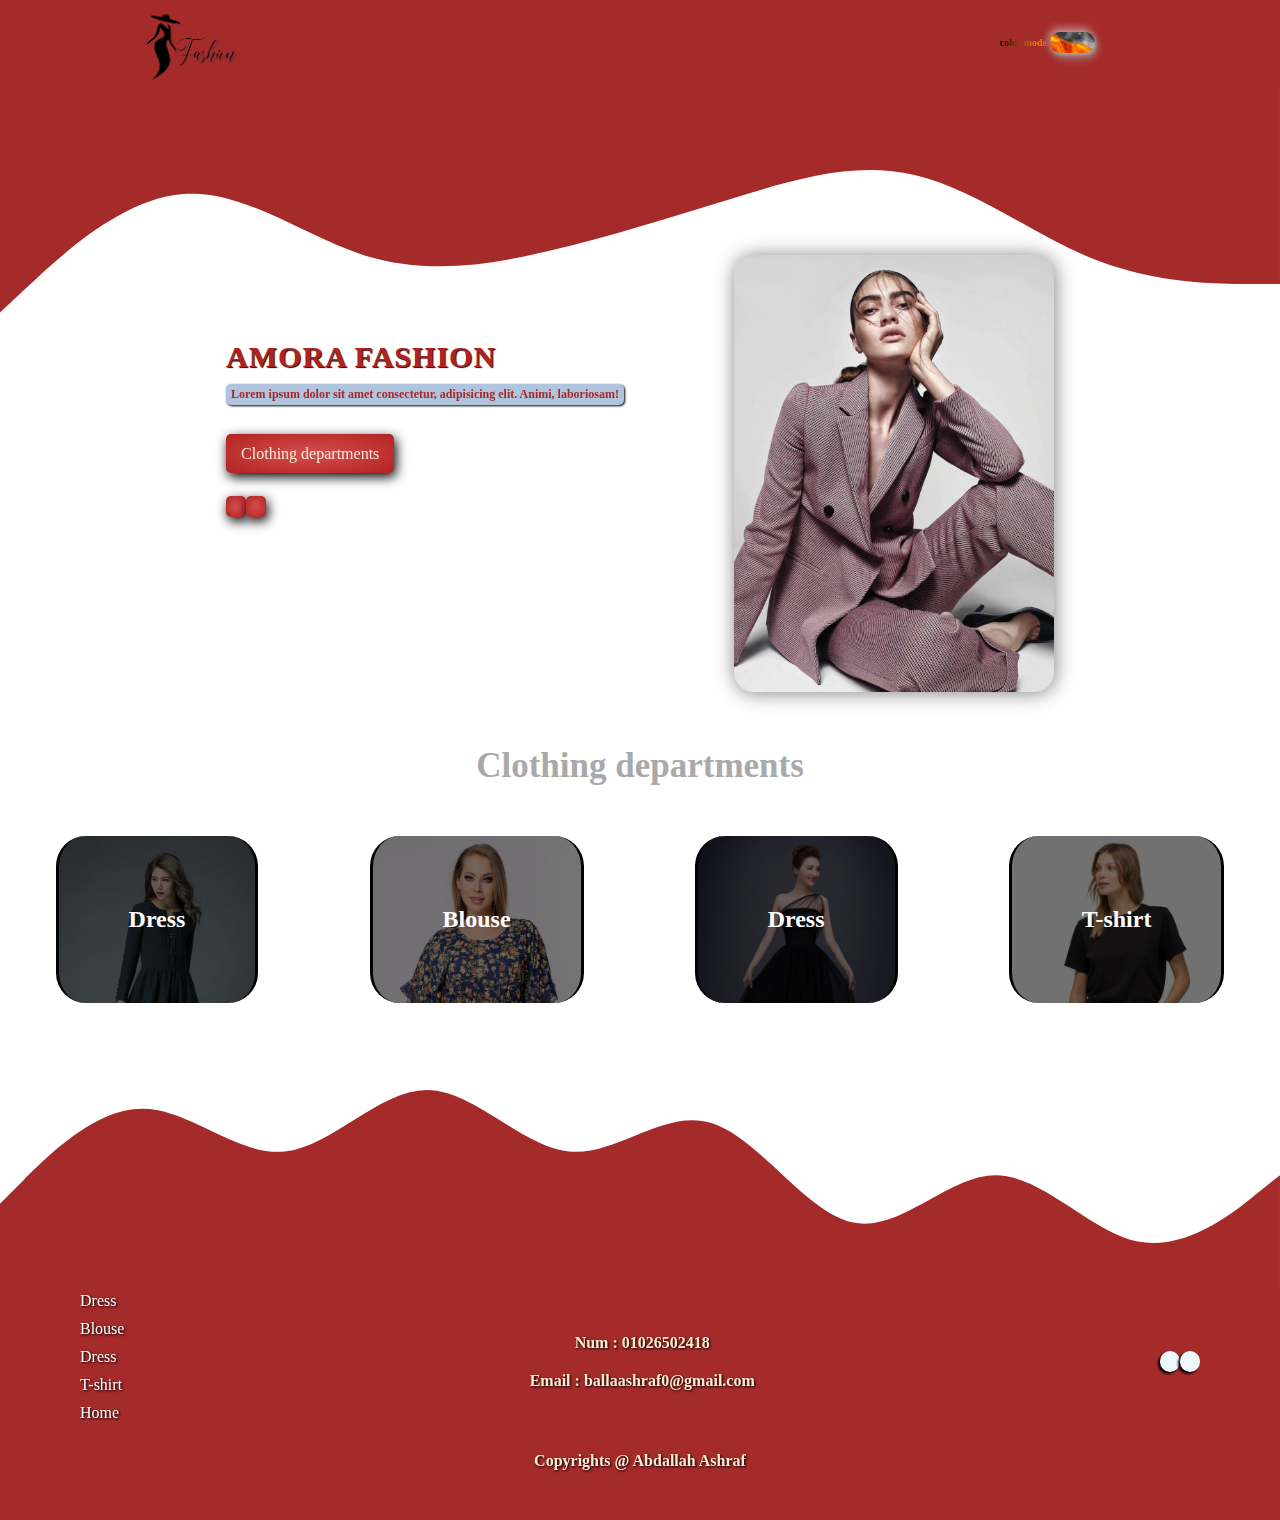
<file: index.html>
<!DOCTYPE html>
<html lang="en">
<head>
    <meta charset="UTF-8">
    <meta name="viewport" content="width=device-width, initial-scale=1.0">
    <meta name="keywords" content="fashion , fashion women , clothes , store fashion , fashion store">
    <meta name="description" content="The latest international trends in women's clothing are, here">
    <title>FaStore</title>

    <!-- link css -->
     <link rel="stylesheet" href="style.css">
    
     <!-- link css mode -->
      <link rel="stylesheet" href="mode.css">

    <!-- link fontawesome -->
     <link rel="stylesheet" href="https://cdnjs.cloudflare.com/ajax/libs/font-awesome/6.5.2/css/all.min.css"
     integrity="sha512-SnH5WK+bZxgPHs44uWIX+LLJAJ9/2PkPKZ5QiAj6Ta86w+fsb2TkcmfRyVX3pBnMFcV7oQPJkl9QevSCWr3W6A=="
     crossorigin="anonymous" referrerpolicy="no-referrer" />
</head>
<body>
    <div class="parent">
        <div class="navbar">
            <a href="#"><img class="logo" src="images/logo.png" alt=""></a>
            <nav>
                <ul>
                    <h3 class="m-color">color mode</h3>
                    <div class="mode" id="btnMode">
                        <div class="sunmoon">
                        <div class="circle">
                            <div class="moonCircle"></div>
                            <div class="moonCircle"></div>
                            <div class="moonCircle"></div>
                        </div>
                    </div>
                    <img class="sun-mode" src="images/sun moon.jpg" alt="">
                    </div>
                    <!-- <li><a href=""><img class="not2" src="images/IMG_9513.JPG" alt="picture"></a></li> -->
                    <li><a href=""><i id="icon" class="fa-solid fa-briefcase"></i></a></li>
                    <li><a href=""><i id="heart" class="fa-solid fa-heart"></i></a></li>
                </ul>
            </nav>
        </div>
        <svg class="svg" xmlns="http://www.w3.org/2000/svg" viewBox="0 0 1440 320"><path fill="#a52a2a" fill-opacity="1" d="M0,256L34.3,224C68.6,192,137,128,206,122.7C274.3,117,343,171,411,192C480,213,549,203,617,186.7C685.7,171,754,149,823,128C891.4,107,960,85,1029,101.3C1097.1,117,1166,171,1234,197.3C1302.9,224,1371,224,1406,224L1440,224L1440,0L1405.7,0C1371.4,0,1303,0,1234,0C1165.7,0,1097,0,1029,0C960,0,891,0,823,0C754.3,0,686,0,617,0C548.6,0,480,0,411,0C342.9,0,274,0,206,0C137.1,0,69,0,34,0L0,0Z"></path></svg>
    </div>

    <section id="home" class="sec-2">
        <div class="container">
            <div class="content">
                    <div class="text-home">
                        <h1>AMORA FASHION</h1>
                        <p id="text" class="text">Lorem ipsum dolor sit amet consectetur, adipisicing elit. Animi, laboriosam!</p>
                        <a class="z" href="#cards">Clothing departments</a>
                        <div class="social-icons-1">
                            <a class="fec" href="https://www.facebook.com/profile.php?id=100030027457771&mibextid=nwBsNb"><i class="fa-brands fa-facebook"></i></a>
                            <a class="insta" target="_blank" href="https://www.instagram.com/b_o_d_a_ashraf1?igsh=amc2Y2VoY2N1Mnlw&utm_source=qr"><i class="fa-brands fa-instagram"></i></a>
                        </div>
                    </div>
                    
                    <div class="image-home">
                        <a href="images/picture fashion.jpg" target="_blank"><img src="images/picture fashion.jpg" alt=""></a>
                    </div>
                </div>
            </div>
    </section>

    <section id="cards" class="sec-1 show-animate">
        <div class="container">
            <h3 class="title">Clothing departments</h3>
            <div class="content">
                <a target="_blank" href="Dress.html"><div class="card-1">
                    <div class="card-text">
                        <h2>Dress</h3>
                    </div>
                </div></a>

                <a target="_blank" href="Blouse.html"><div class="card-2">
                    <div class="card-text">
                        <h2>Blouse</h3>
                    </div>
                </div></a>

                <a target="_blank" href="Dress.html"><div class="card-3">
                    <div class="card-text">
                        <h2>Dress</h3>
                    </div>
                </div></a>

                <a target="_blank" href="T-shirt.html"><div class="card-4">
                    <div class="card-text">
                        <h2>T-shirt</h3>
                    </div>
                </div></a>
            </div>
        </div>
    </section>
    <svg xmlns="http://www.w3.org/2000/svg" viewBox="0 0 1440 320"><path fill="#a52a2a" fill-opacity="1" d="M0,192L26.7,165.3C53.3,139,107,85,160,85.3C213.3,85,267,139,320,133.3C373.3,128,427,64,480,64C533.3,64,587,128,640,133.3C693.3,139,747,85,800,101.3C853.3,117,907,203,960,213.3C1013.3,224,1067,160,1120,160C1173.3,160,1227,224,1280,234.7C1333.3,245,1387,203,1413,181.3L1440,160L1440,320L1413.3,320C1386.7,320,1333,320,1280,320C1226.7,320,1173,320,1120,320C1066.7,320,1013,320,960,320C906.7,320,853,320,800,320C746.7,320,693,320,640,320C586.7,320,533,320,480,320C426.7,320,373,320,320,320C266.7,320,213,320,160,320C106.7,320,53,320,27,320L0,320Z"></path></svg>
    
    <footer>
        <div class="container">
            <div class="con">
                <ul class="ul">
                    <li><a target="_blank" href="Dress.html">Dress</a></li>
                    <li><a target="_blank" href="Blouse.html">Blouse</a></li>
                    <li><a target="_blank" href="Dress.html">Dress</a></li>
                    <li><a target="_blank" href="T-shirt.html">T-shirt</a></li>
                    <li><a target="_blank" href="#home">Home</a></li>

                </ul>
                <div>
                    <p class="copy">Num : <span>01026502418</span></p>
                    <p class="copy">Email : ballaashraf0@gmail.com</p>
                </div>
                <div class="social-icons">
                    <a class="fec" href="https://www.facebook.com/profile.php?id=100030027457771&mibextid=nwBsNb"><i class="fa-brands fa-facebook"></i></a>
                    <a class="insta" target="_blank" href="https://www.instagram.com/b_o_d_a_ashraf1?igsh=amc2Y2VoY2N1Mnlw&utm_source=qr"><i class="fa-brands fa-instagram"></i></a>
                </div>
            </div>
        </div>
        
        <p class="copy">Copyrights @ <span>Abdallah Ashraf</span></p>

    </footer>
    




    <script src="main.js"></script>

</body>
</html>
</file>
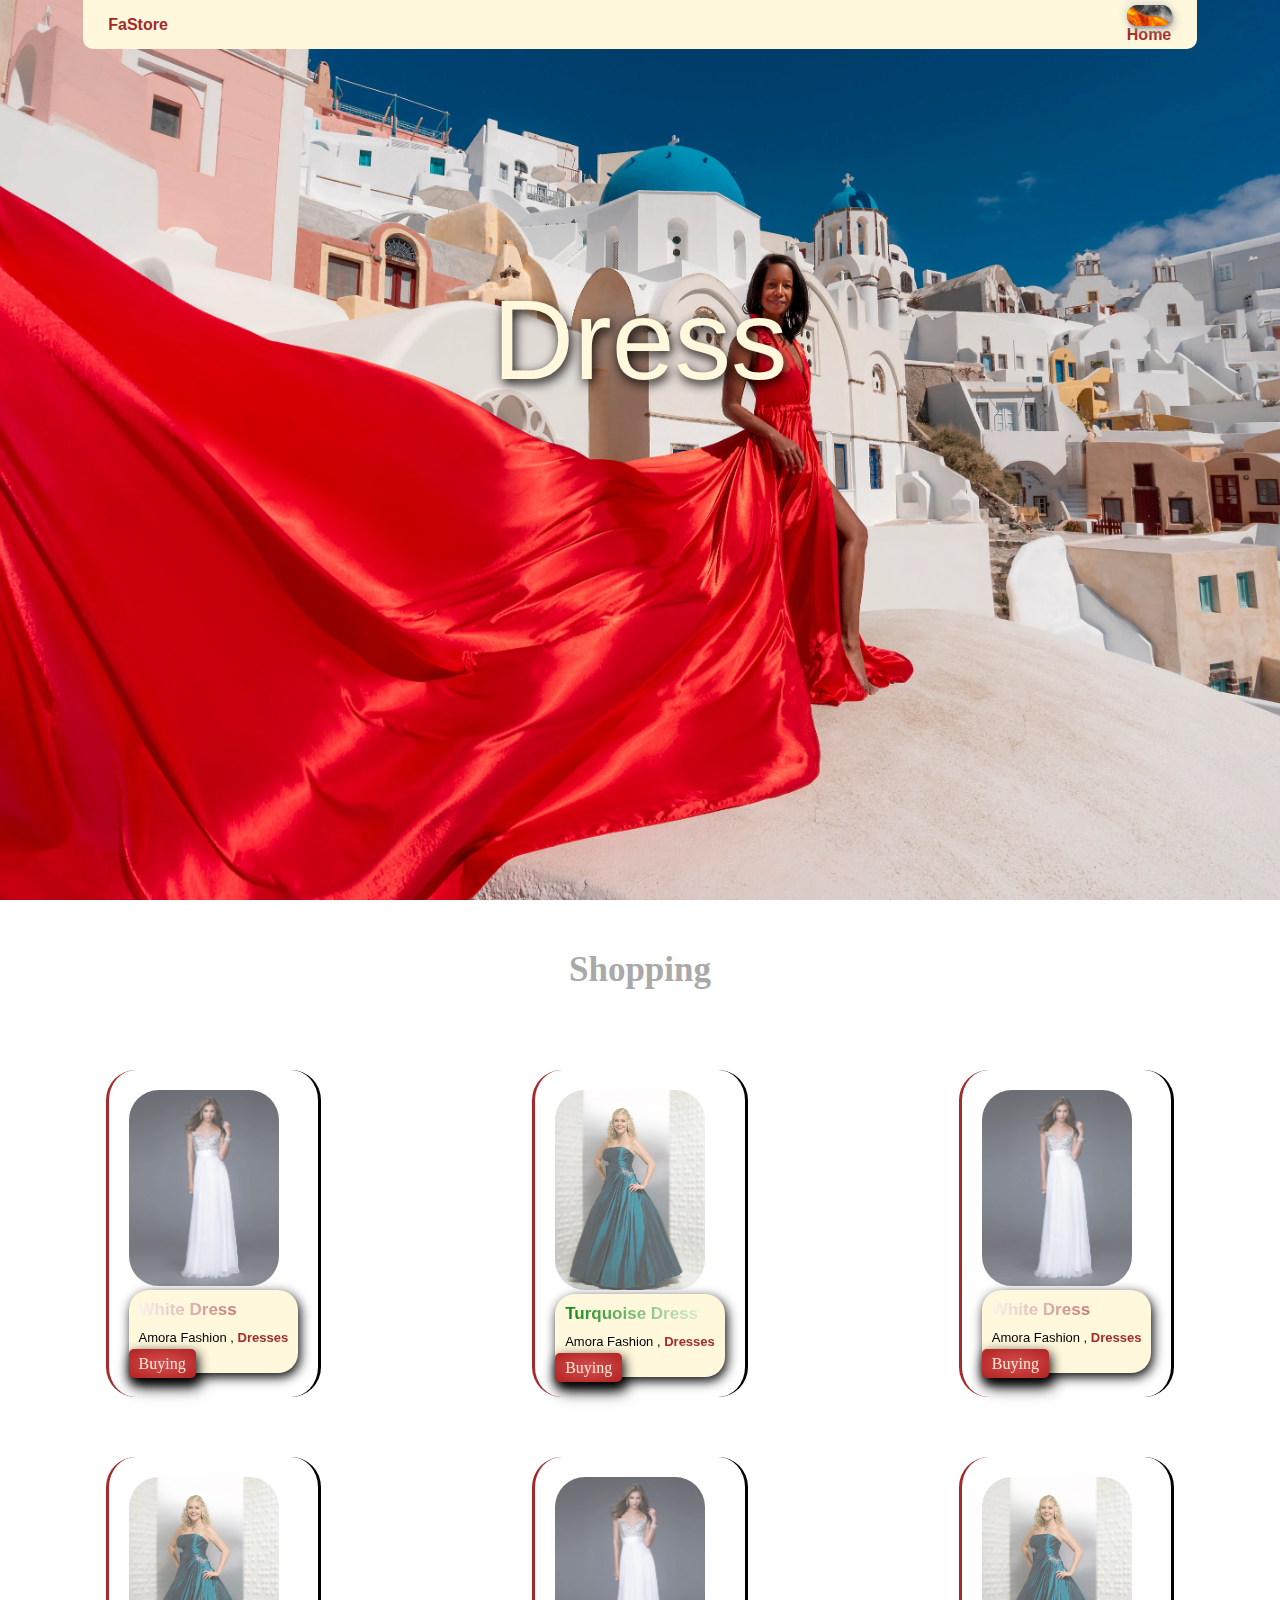
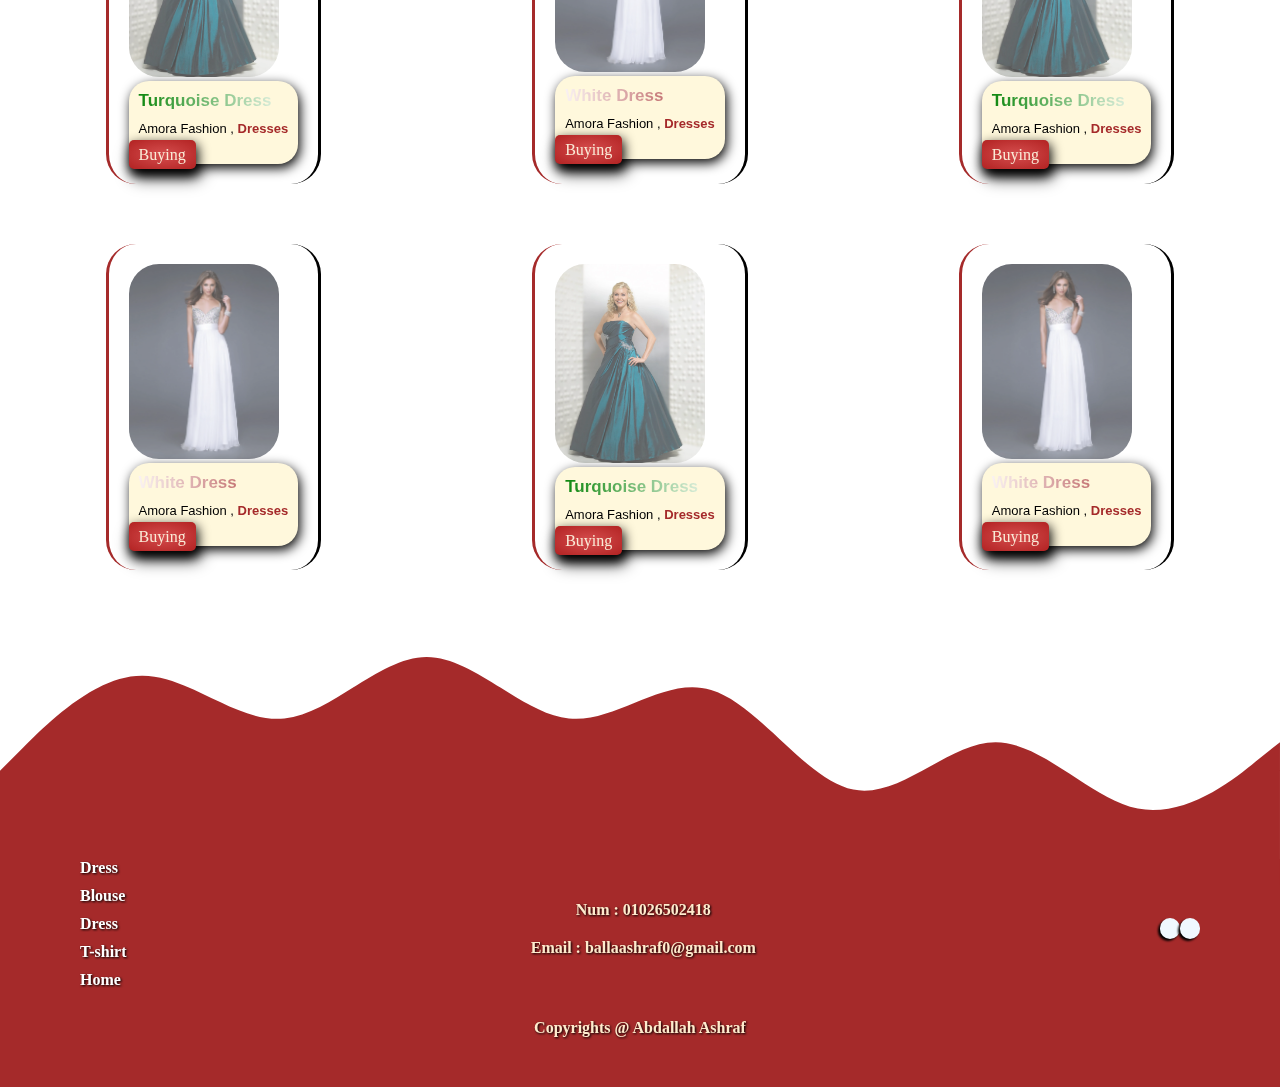
<file: Dress.html>
<!DOCTYPE html>
<html lang="en">
<head>
    <meta charset="UTF-8">
    <meta name="viewport" content="width=device-width, initial-scale=1.0">
    <title>Dress-FaStore</title>

    <!-- link css -->
    <link rel="stylesheet" href="D,B,T.css">

    <!-- link css mode -->
    <link rel="stylesheet" href="mode.css">

    <!-- link fontawesome -->
    <link rel="stylesheet" href="https://cdnjs.cloudflare.com/ajax/libs/font-awesome/6.5.2/css/all.min.css"
    integrity="sha512-SnH5WK+bZxgPHs44uWIX+LLJAJ9/2PkPKZ5QiAj6Ta86w+fsb2TkcmfRyVX3pBnMFcV7oQPJkl9QevSCWr3W6A=="
    crossorigin="anonymous" referrerpolicy="no-referrer" />
</head>
<body>
    <header>
        <div class="container-1">
            <div class="navbar">
                <p>FaStore</p>
                <ul>
                    <div class="mode" id="btnMode">
                        <div class="sunmoon">
                        <div class="circle">
                            <div class="moonCircle"></div>
                            <div class="moonCircle"></div>
                            <div class="moonCircle"></div>
                        </div>
                    </div>
                    <img class="sun-mode" src="images/sun moon.jpg" alt="">
                    </div>

                    <li><a href="index.html">Home</a></li>
                </ul>
            </div>
            <p class="title">Dress</p>
        </div>
    </header>

    <section id="cards">
        <div class="container">
            <h3 class="address">Shopping</h3>
            <p></p>
            <div class="content-2">
                <div class="card">
                    <div class="picture-card">
                        <a target="_blank" href="images/dress3.webp"><img src="images/dress3.webp" alt=""></a>
                    </div>
                    <div class="text-card">
                        <h3 class="wh">White Dress</h3>
                        <p>Amora Fashion , <span>Dresses</span></p>
                        <a href="#">Buying</a>
                    </div>
                </div>
                <div class="card">
                    <div class="picture-card">
                        <a target="_blank" href="images/dress-2.webp"><img src="images/dress-2.webp" alt=""></a>
                    </div>
                    <div class="text-card">
                        <h3 class="tur">Turquoise Dress</h3>
                        <p>Amora Fashion , <span>Dresses</span></p>
                        <a href="#">Buying</a>
                    </div>
                </div>
                <div class="card">
                    <div class="picture-card">
                        <a target="_blank" href="images/dress3.webp"><img src="images/dress3.webp" alt=""></a>
                    </div>
                    <div class="text-card">
                        <h3 class="wh">White Dress</h3>
                        <p>Amora Fashion , <span>Dresses</span></p>
                        <a href="#">Buying</a>
                    </div>
                </div>
                <div class="card">
                    <div class="picture-card">
                        <a target="_blank" href="images/dress-2.webp"><img src="images/dress-2.webp" alt=""></a>
                    </div>
                    <div class="text-card">
                        <h3 class="tur">Turquoise Dress</h3>
                        <p>Amora Fashion , <span>Dresses</span></p>
                        <a href="#">Buying</a>
                    </div>
                </div>






                <div class="card">
                    <div class="picture-card">
                        <a target="_blank" href="images/dress3.webp"><img src="images/dress3.webp" alt=""></a>
                    </div>
                    <div class="text-card">
                        <h3 class="wh">White Dress</h3>
                        <p>Amora Fashion , <span>Dresses</span></p>
                        <a href="#">Buying</a>
                    </div>
                </div>
                <div class="card">
                    <div class="picture-card">
                        <a target="_blank" href="images/dress-2.webp"><img src="images/dress-2.webp" alt=""></a>
                    </div>
                    <div class="text-card">
                        <h3 class="tur">Turquoise Dress</h3>
                        <p>Amora Fashion , <span>Dresses</span></p>
                        <a href="#">Buying</a>
                    </div>
                </div>
                <div class="card">
                    <div class="picture-card">
                        <a target="_blank" href="images/dress3.webp"><img src="images/dress3.webp" alt=""></a>
                    </div>
                    <div class="text-card">
                        <h3 class="wh">White Dress</h3>
                        <p>Amora Fashion , <span>Dresses</span></p>
                        <a href="#">Buying</a>
                    </div>
                </div>
                <div class="card">
                    <div class="picture-card">
                        <a target="_blank" href="images/dress-2.webp"><img src="images/dress-2.webp" alt=""></a>
                    </div>
                    <div class="text-card">
                        <h3 class="tur">Turquoise Dress</h3>
                        <p>Amora Fashion , <span>Dresses</span></p>
                        <a href="#">Buying</a>
                    </div>
                </div>
                <div class="card">
                    <div class="picture-card">
                        <a target="_blank" href="images/dress3.webp"><img src="images/dress3.webp" alt=""></a>
                    </div>
                    <div class="text-card">
                        <h3 class="wh">White Dress</h3>
                        <p>Amora Fashion , <span>Dresses</span></p>
                        <a href="#">Buying</a>
                    </div>
                </div>
            </div>
        </div>
    </section>

    <svg xmlns="http://www.w3.org/2000/svg" viewBox="0 0 1440 320"><path fill="#a52a2a" fill-opacity="1" d="M0,192L26.7,165.3C53.3,139,107,85,160,85.3C213.3,85,267,139,320,133.3C373.3,128,427,64,480,64C533.3,64,587,128,640,133.3C693.3,139,747,85,800,101.3C853.3,117,907,203,960,213.3C1013.3,224,1067,160,1120,160C1173.3,160,1227,224,1280,234.7C1333.3,245,1387,203,1413,181.3L1440,160L1440,320L1413.3,320C1386.7,320,1333,320,1280,320C1226.7,320,1173,320,1120,320C1066.7,320,1013,320,960,320C906.7,320,853,320,800,320C746.7,320,693,320,640,320C586.7,320,533,320,480,320C426.7,320,373,320,320,320C266.7,320,213,320,160,320C106.7,320,53,320,27,320L0,320Z"></path></svg>
    
    <footer>
        <div class="container">
            <div class="con">
                <ul class="ul">
                    <li><a target="_blank" href="Dress.html">Dress</a></li>
                    <li><a target="_blank" href="Blouse.html">Blouse</a></li>
                    <li><a target="_blank" href="Dress.html">Dress</a></li>
                    <li><a target="_blank" href="T-shirt.html">T-shirt</a></li>
                    <li><a target="_blank" href="index.html">Home</a></li>

                </ul>
                <div>
                    <p class="copy">Num : <span>01026502418</span></p>
                    <p class="copy">Email : ballaashraf0@gmail.com</p>
                </div>
                <div class="social-icons">
                    <a class="fec" href="https://www.facebook.com/profile.php?id=100030027457771&mibextid=nwBsNb"><i class="fa-brands fa-facebook"></i></a>
                    <a class="insta" target="_blank" href="https://www.instagram.com/b_o_d_a_ashraf1?igsh=amc2Y2VoY2N1Mnlw&utm_source=qr"><i class="fa-brands fa-instagram"></i></a>
                </div>
            </div>
        </div>
        
        <p class="copy">Copyrights @ <span>Abdallah Ashraf</span></p>

    </footer>
    




    <script src="main.js"></script>
</body>
</html>
</file>
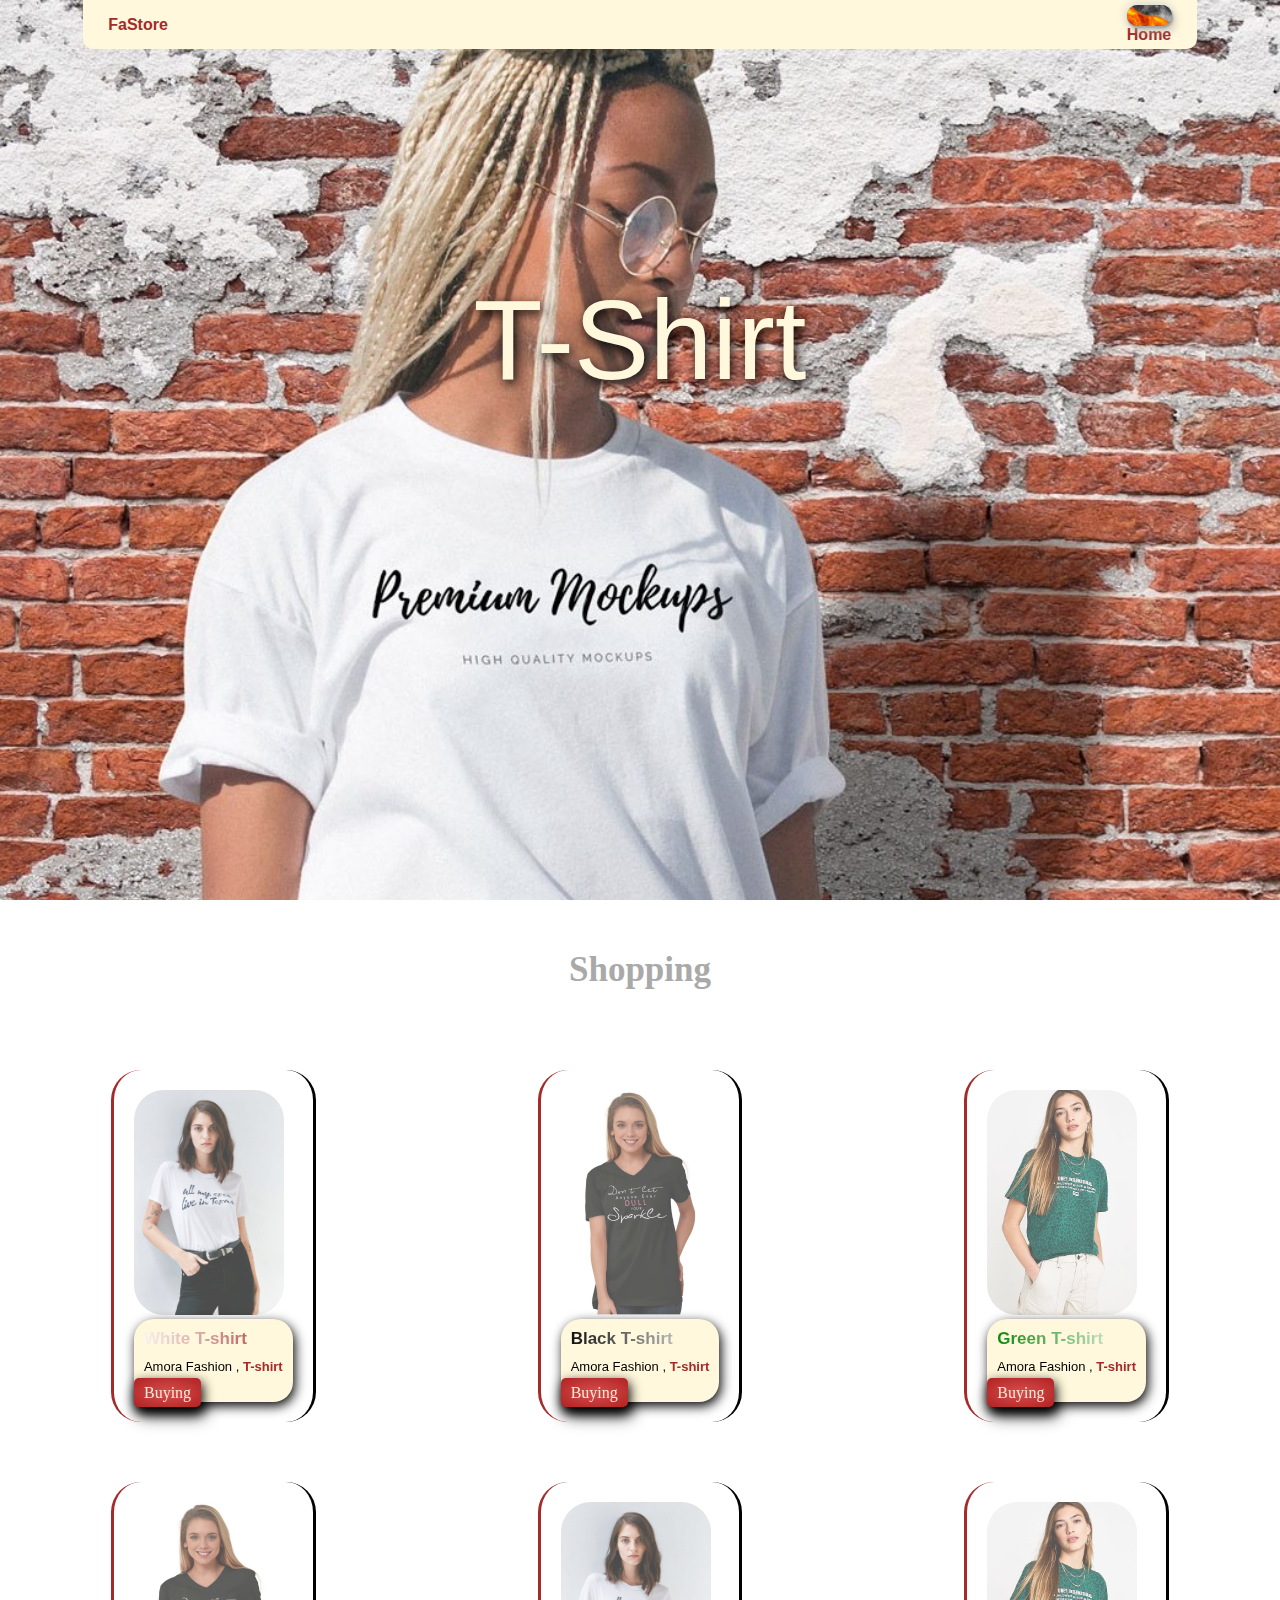
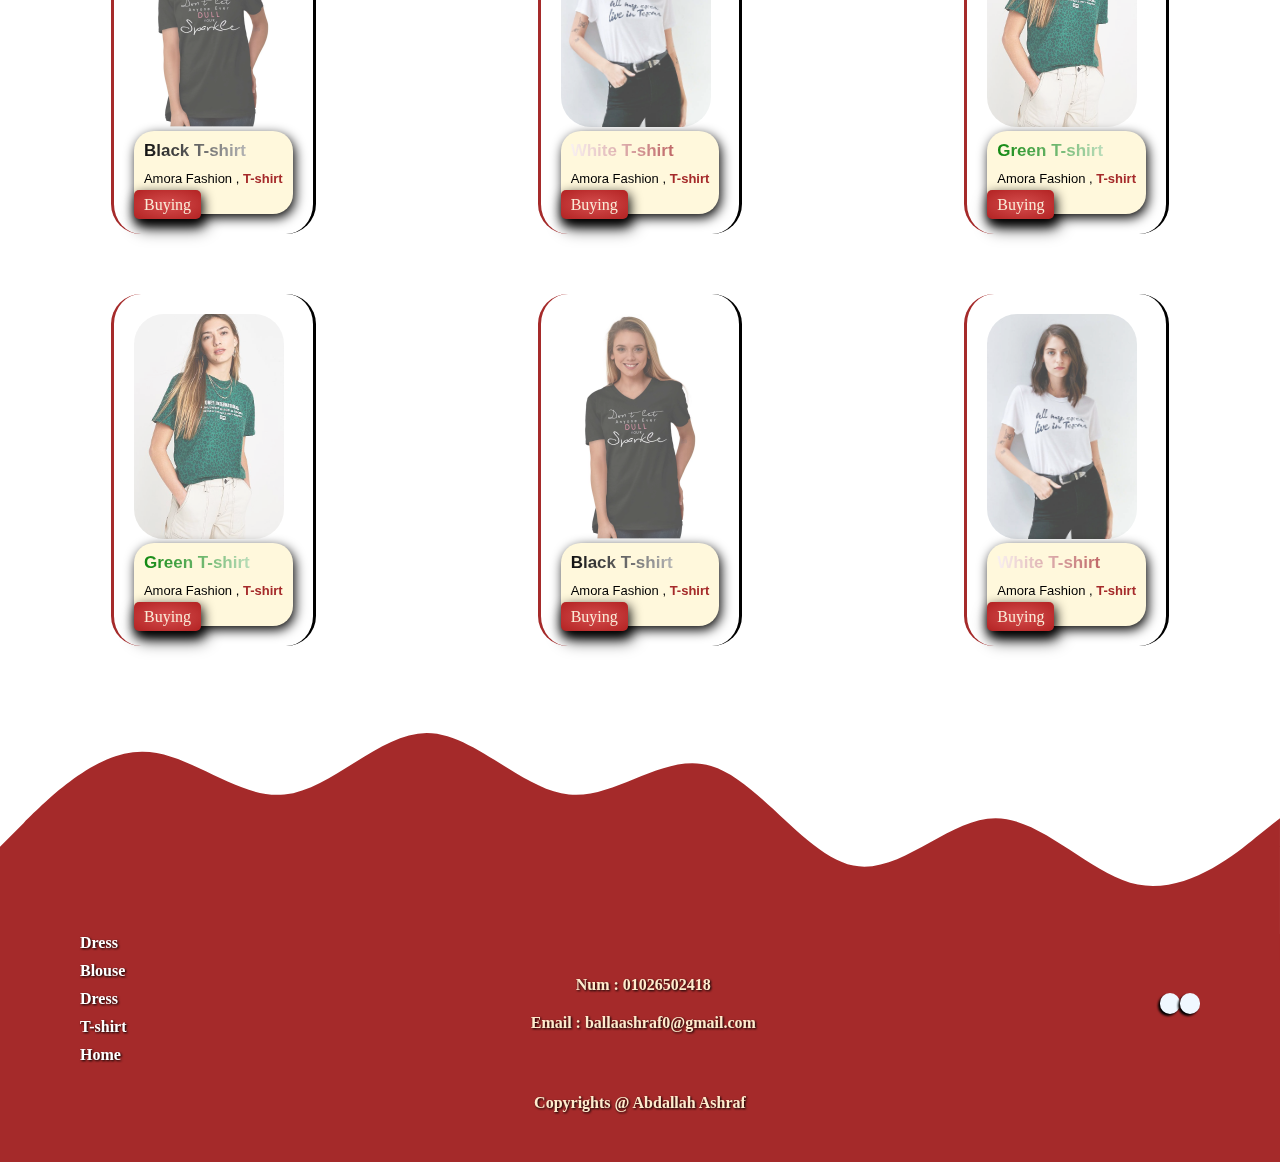
<file: T-shirt.html>
<!DOCTYPE html>
<html lang="en">
<head>
    <meta charset="UTF-8">
    <meta name="viewport" content="width=device-width, initial-scale=1.0">
    <meta name="keywords" content="fashion , t-shirt , Blouse , Dress , fashion women , clothes , store fashion , fashion store">
    <meta name="description" content="The latest international trends in women's clothing are, here">
    <title>Blouse-FaStore</title>
    
    <!-- link css -->
    <link rel="stylesheet" href="D,B,T.css">

    <!-- link css mode -->
    <link rel="stylesheet" href="mode.css">

    <!-- link fontawesome -->
    <link rel="stylesheet" href="https://cdnjs.cloudflare.com/ajax/libs/font-awesome/6.5.2/css/all.min.css"
    integrity="sha512-SnH5WK+bZxgPHs44uWIX+LLJAJ9/2PkPKZ5QiAj6Ta86w+fsb2TkcmfRyVX3pBnMFcV7oQPJkl9QevSCWr3W6A=="
    crossorigin="anonymous" referrerpolicy="no-referrer" />
</head>
<body>
    <header>
        <div class="container-3">
            <div class="navbar">
                <p>FaStore</p>
                <ul>
                    <div class="mode" id="btnMode">
                        <div class="sunmoon">
                        <div class="circle">
                            <div class="moonCircle"></div>
                            <div class="moonCircle"></div>
                            <div class="moonCircle"></div>
                        </div>
                    </div>
                    <img class="sun-mode" src="images/sun moon.jpg" alt="">
                    </div>

                    <li><a href="index.html">Home</a></li>
                </ul>
            </div>
            <p class="title">T-Shirt</p>
        </div>
    </header>

    <section id="cards">
        <div class="container">
            <h3 class="address">Shopping</h3>
            <p></p>
            <div class="content-2">
                <div class="card">
                    <div class="picture-card">
                        <a target="_blank" href="T-shirt-images/t-shirt1.jpg"><img src="T-shirt-images/t-shirt1.jpg" alt=""></a>
                    </div>
                    <div class="text-card">
                        <h3 class="wh">White T-shirt</h3>
                        <p>Amora Fashion , <span>T-shirt</span></p>
                        <a href="#">Buying</a>
                    </div>
                </div>
                <div class="card">
                    <div class="picture-card">
                        <a target="_blank" href="T-shirt-images/t-shirt2.webp"><img src="T-shirt-images/t-shirt2.webp" alt=""></a>
                    </div>
                    <div class="text-card">
                        <h3 class="ph">Black T-shirt</h3>
                        <p>Amora Fashion , <span>T-shirt</span></p>
                        <a href="#">Buying</a>
                    </div>
                </div>
                <div class="card">
                    <div class="picture-card">
                        <a target="_blank" href="T-shirt-images/t-shirt3.jpg"><img src="T-shirt-images/t-shirt3.jpg" alt=""></a>
                    </div>
                    <div class="text-card">
                        <h3 class="tur">Green T-shirt</h3>
                        <p>Amora Fashion , <span>T-shirt</span></p>
                        <a href="#">Buying</a>
                    </div>
                </div>
                <div class="card">
                    <div class="picture-card">
                        <a target="_blank" href="T-shirt-images/t-shirt2.webp"><img src="T-shirt-images/t-shirt2.webp" alt=""></a>
                    </div>
                    <div class="text-card">
                        <h3 class="ph">Black T-shirt</h3>
                        <p>Amora Fashion , <span>T-shirt</span></p>
                        <a href="#">Buying</a>
                    </div>
                </div>






                <div class="card">
                    <div class="picture-card">
                        <a target="_blank" href="T-shirt-images/t-shirt1.jpg"><img src="T-shirt-images/t-shirt1.jpg" alt=""></a>
                    </div>
                    <div class="text-card">
                        <h3 class="wh">White T-shirt</h3>
                        <p>Amora Fashion , <span>T-shirt</span></p>
                        <a href="#">Buying</a>
                    </div>
                </div>
                <div class="card">
                    <div class="picture-card">
                        <a target="_blank" href="T-shirt-images/t-shirt3.jpg"><img src="T-shirt-images/t-shirt3.jpg" alt=""></a>
                    </div>
                    <div class="text-card">
                        <h3 class="tur">Green T-shirt</h3>
                        <p>Amora Fashion , <span>T-shirt</span></p>
                        <a href="#">Buying</a>
                    </div>
                </div>
                <div class="card">
                    <div class="picture-card">
                        <a target="_blank" href="T-shirt-images/t-shirt3.jpg"><img src="T-shirt-images/t-shirt3.jpg" alt=""></a>
                    </div>
                    <div class="text-card">
                        <h3 class="tur">Green T-shirt</h3>
                        <p>Amora Fashion , <span>T-shirt</span></p>
                        <a href="#">Buying</a>
                    </div>
                </div>
                <div class="card">
                    <div class="picture-card">
                        <a target="_blank" href="T-shirt-images/t-shirt2.webp"><img src="T-shirt-images/t-shirt2.webp" alt=""></a>
                    </div>
                    <div class="text-card">
                        <h3 class="ph">Black T-shirt</h3>
                        <p>Amora Fashion , <span>T-shirt</span></p>
                        <a href="#">Buying</a>
                    </div>
                </div>
                <div class="card">
                    <div class="picture-card">
                        <a target="_blank" href="T-shirt-images/t-shirt1.jpg"><img src="T-shirt-images/t-shirt1.jpg" alt=""></a>
                    </div>
                    <div class="text-card">
                        <h3 class="wh">White T-shirt</h3>
                        <p>Amora Fashion , <span>T-shirt</span></p>
                        <a href="#">Buying</a>
                    </div>
                </div>
            </div>
        </div>
    </section>

    <svg xmlns="http://www.w3.org/2000/svg" viewBox="0 0 1440 320"><path fill="#a52a2a" fill-opacity="1" d="M0,192L26.7,165.3C53.3,139,107,85,160,85.3C213.3,85,267,139,320,133.3C373.3,128,427,64,480,64C533.3,64,587,128,640,133.3C693.3,139,747,85,800,101.3C853.3,117,907,203,960,213.3C1013.3,224,1067,160,1120,160C1173.3,160,1227,224,1280,234.7C1333.3,245,1387,203,1413,181.3L1440,160L1440,320L1413.3,320C1386.7,320,1333,320,1280,320C1226.7,320,1173,320,1120,320C1066.7,320,1013,320,960,320C906.7,320,853,320,800,320C746.7,320,693,320,640,320C586.7,320,533,320,480,320C426.7,320,373,320,320,320C266.7,320,213,320,160,320C106.7,320,53,320,27,320L0,320Z"></path></svg>
    
    <footer>
        <div class="container">
            <div class="con">
                <ul class="ul">
                    <li><a target="_blank" href="Dress.html">Dress</a></li>
                    <li><a target="_blank" href="Blouse.html">Blouse</a></li>
                    <li><a target="_blank" href="Dress.html">Dress</a></li>
                    <li><a target="_blank" href="T-shirt.html">T-shirt</a></li>
                    <li><a target="_blank" href="index.html">Home</a></li>

                </ul>
                <div>
                    <p class="copy">Num : <span>01026502418</span></p>
                    <p class="copy">Email : ballaashraf0@gmail.com</p>
                </div>
                <div class="social-icons">
                    <a class="fec" href="https://www.facebook.com/profile.php?id=100030027457771&mibextid=nwBsNb"><i class="fa-brands fa-facebook"></i></a>
                    <a class="insta" target="_blank" href="https://www.instagram.com/b_o_d_a_ashraf1?igsh=amc2Y2VoY2N1Mnlw&utm_source=qr"><i class="fa-brands fa-instagram"></i></a>
                </div>
            </div>
        </div>
        
        <p class="copy">Copyrights @ <span>Abdallah Ashraf</span></p>

    </footer>
    




    <script src="main.js"></script>
</body>
</html>
</file>
<file: style.css>
* {
    margin: 0;
    padding: 0;
    scroll-behavior: smooth;
    box-sizing: border-box;
}

.parent {
    width: 100%;
}

.navbar {
    max-width: 100%;
    background-color: brown;
    margin-right: auto;
    margin-left: auto;
    padding: 0 145px;
    display: flex;
    justify-content: space-between;
    align-items: center;
}

.logo {
    width: 93px;
    color: #FF0037;
}

.navbar a {
    text-decoration: none;
}

.navbar ul {
    align-items: center;
    justify-content: space-between;
    display: flex;
}

.navbar ul li {
    list-style: none;
    text-decoration: none;
    margin-left: 20px;
}

.navbar ul li i {
    color: cornsilk;
}

.text {
    color: brown;
    font-size: 12px;
    background-color: lightsteelblue;
    border-radius: 5px;
    padding: 3px 5px;
    font-family: cursive;
    font-weight: 600;
    filter: drop-shadow(1px 1px 1px black);
    margin-bottom: 40px;
}

.z{
    text-decoration: none;
    color: antiquewhite;
    border-radius: 5px;
    padding: 11px 15px;
    background: radial-gradient(ellipse at 50% 50%, rgba(213, 78, 78, 1), rgba(178, 34, 34, 1));
    filter: drop-shadow(2px 4px 6px black);
}

#heart {
    color: red;
}



#icon {
    color: blue;
}

.content {
    display: flex;
    justify-content: center;
    flex-direction: row;
    flex-wrap: wrap;
    align-items: center;
}

a .not2 {
    max-width: 2%;
    position: absolute;
    border-radius: 100%;
}

h1 {
    font-family: fantasy;
    font-size: 30px;
    color: firebrick;
    letter-spacing: 1px;
    text-shadow: 1px 1px 1px black;
    margin-bottom: 10px;
}

.text-home {
    margin-right: 110px;
}

.link {
    background: radial-gradient(circle at 50% 50%,#FF0037, rgba(255,144,168,1));
    padding: 10px 20px;
}

.image-home img {
    max-width: 20em;
    margin-top: 30%;
    border-radius: 20px;
    filter: drop-shadow(1px 1px 10px gray);
}

.title {
    text-align: center;
    margin: 50px 0;
    font-size: 35px;
    font-family: math;
    color: darkgray;
}

.card-1 , .card-2 , .card-3 , .card-4 {
    border-radius: 30px;
    border-right: 3px solid black;
    border-left: 3px solid black;
    padding: 70px 70px;
    margin-bottom: 30px;
    transition: .6s;
}

.content a {
    margin: 0 auto;
    text-decoration: none;
}

.card-1 {
    background-image: url(images/picture1.jpg);
    background-size: cover;
    background-repeat: no-repeat;
}

.card-2 {
    background-image: url(images/picture2.jpg);
    background-size: cover;
    background-repeat: no-repeat;
}

.card-3 {
    background-image: url(images/picture3.jpg);
    background-size: cover;
    background-repeat: no-repeat;
}

.card-4 {
    background-image: url(images/picture4.jpg);
    background-size: cover;
    background-repeat: no-repeat;
}

.card-1:hover {
    transform: scale(1.1);
    transition: .6s;
    background-image: url(images/picture1-1.jpg);
}

.card-2:hover {
    transform: scale(1.1);
    transition: .6s;
    background-image: url(images/picture2-2.jpg);
}

.card-3:hover {
    transform: scale(1.1);
    transition: .6s;
    background-image: url(images/picture3-3.jpg);
}

.card-4:hover {
    transform: scale(1.1);
    transition: .6s;
    background-image: url(images/picture4-4.jpg);
}

h2 {
    color: #fff;
    font-family: math;
}

footer {
    background-color: brown;
    padding: 0 0 30px 0;
}

.ul {
    list-style: none;
}

.ul li {
    margin-bottom: 10px;
}

.ul li a {
    color: #FFf;
    font-family: fantasy;
    filter: drop-shadow(1px 1px 1px black);
    text-decoration: none;
}

.copy {
    text-align: center;
    margin-top: 20px;
    color: blanchedalmond;
    font-weight: 600;
    filter: drop-shadow(1px 1px 1px black);
    margin-bottom: 20px;
}

.social-icons a {
    border-radius: 50px;
    padding: 2px 10px;
    background-color: aliceblue;
    filter: drop-shadow(-2px 2px 1px black);
}

.social-icons-1 a{
    padding: 2px 10px;
    border-radius: 5px;
    background: radial-gradient(ellipse at 50% 50%, rgba(213, 78, 78, 1), rgba(178, 34, 34, 1));
    filter: drop-shadow(2px 4px 6px black);
}

.social-icons-1 {
    margin-top: 35px;
}

.social-icons .insta i {
    color: orangered;
}

.social-icons-1 .insta i {
    color: #FFf;
}

svg {
    margin-bottom: -30px;
}

.svg {
    margin-bottom: -215px;
}

.con {
    display: flex;
    justify-content: space-between;
    align-items: center;
    padding: 0 5em;
}






@media (max-width:1023px) {
    header{
        padding: 12px 20px;
    }

    .navigation a {
        padding-left: 10px;
    }

    .title {
        font-size: 1.8em;
    }

    section {
        padding: 80px 20px;
    }

    .content {
        flex-direction: column;
        align-items: center;
    }
    .svg {
        margin-bottom: 0px;
    }
}


@media (max-width:641px) {

    .navbar{
        max-width: 100%;
        padding: 0 15px;
    }
    body {
        font-size: 13px;
    }

    .logo {
        font-size: 13px;
    }

    .con {
        display: flex;
        justify-content: space-between;
        align-items: center;
        flex-direction: column;
        flex-wrap: wrap;
        padding: 0 5em;
    }
    .svg {
        margin-bottom: 0px;
    }
    svg {
        margin-bottom: -5px;
    }
}

@media (max-width:300px) {
    body {
        font-size: 10px;
    }
}
</file>
<file: mode.css>
body.dark {
    background-color: #11111c;
}

body {
    background-color: #fff;
    transition: .3s ease-in-out;
}

.mode {
    width: 45px;
    height: 21px;
    background-color: #2986dc;
    border-radius: 200px;
    box-shadow: 0px 7px 9px 0px rgba(0, 0, 0, 0.1) inset, 
    0px 1px 13px 0px rgba(0, 0, 0, 0.15) inset,
    -2px -4px 8px rgba(255, 255, 255, 0.4) ,
    2px 4px 8px rgba(219, 219, 219, 0.4) ;
    position: relative;
    display: flex;
    align-items: center;
    /* padding: 0 10px; */
    overflow: hidden;
    transition: .3s ease-in-out;
    cursor: pointer;
    /* margin-right: 50px; */
    filter: drop-shadow(1px 2px 1px gray);
}

.m-color {
    background: linear-gradient(90deg, black, darkorange, black, darkorange, darkorange, black);
    background-size: 400%;
    animation: rgbb 10s infinite linear;
    -webkit-text-fill-color: transparent;
    -webkit-background-clip: text;
    margin-right: 3px;
    margin-left: 10px;
    font-size: 10px;
}

@keyframes rgbb {
    0%{
        background-position: 0 ;
    }
    100%{
        background-position: 400%;
    }
  }

.mode.dark {
    background-color: #11111c;
    /* box-shadow: 100px 100px 200px 0px black inset, 
    100px 100px 200px 0px black inset,
    102px -4px 200px black ,
    200px 100px 200px black ; */
}

.mode .sunmoon {
    position: relative;
    transition: .3s ease-in-out;
    z-index: 99;
}

.mode.dark .sunmoon {
    transform: translateX(215px);
}

.mode.dark .sunmoon .circle {
    background-color: #e6f1f5;
    box-shadow: 2px 3px 5px rgba(0, 0, 0, 0.1) inset, 
    2px 3px 4px rgba(0, 0, 0, 0.2) inset,
    -3px -4px 6px rgba(129, 147, 151, 0.5);
    rotate: 0deg;
}

.mode .sunmoon .circle .moonCircle {
    width: 15px;
    height: 15px;
    border-radius: 50%;
    background-color: #b7c8d8;
    position: absolute;
    top: 30px;
    left: 40px;
    box-shadow: 0px 1px 4px 0px rgba(0, 0, 0, 0.25) inset;
    opacity: 0;
    transition: .4s ease;
}

.mode .sunmoon .circle .moonCircle:nth-child(2) {
    width: 40px;
    height: 40px;
    top: 55px;
    left: 20px;
}

.mode .sunmoon .circle .moonCircle:nth-child(3) {
    width: 25px;
    height: 25px;
    top: 45px;
    left: 70px;
}

.mode.dark .sunmoon .circle .moonCircle {
    opacity: 1;
}

.mode .sunmoon .gradasi {
    position: absolute;
    left: 50%;
    top: 50%;
    transform: translate(-50%, -50%);
    z-index: 1;
}

.mode .cloud {
    position: absolute;
    right: 50%;
    top: 30%;
    transition: .3s ease-in-out;
    z-index: 1;
}

.mode.dark .cloud {
    top: 140px;
}

.mode .star {
    transition: .3s ease-in-out;
    position: absolute;
    left: 30px;
    top: -130px;
}

.mode.dark .star {
    left: 30px;
    top: 30px;
}

.sun-mode {
    width: 180px;
    margin-left: -65px;
}

.shams {
    color: darkorange;
}
</file>
<file: D,B,T.css>
* {
    padding: 0;
    margin: 0;
    box-sizing: border-box;
}

.container-1 {
    background-image: url(images/picture-dress.webp);
    background-size: cover;
    height: 100vh;
}

.container-2 {
    background-image: url(Blouse-images/background.webp);
    background-size: cover;
    height: 100vh;
}

.container-3 {
    background-image: url(T-shirt-images/background4.jpg);
    background-size: cover;
    height: 100vh;
}

.content {
    display: flex;
    justify-content: center;
    flex-direction: row;
    flex-wrap: wrap;
    align-items: center;
}

.navbar {
    max-width: 87%;
    background-color: cornsilk;
    margin-right: auto;
    margin-left: auto;
    padding: 5px 25px;
    display: flex;
    justify-content: space-between;
    align-items: center;
    border-bottom-left-radius: 10px;
    border-bottom-right-radius: 10px;
}

.navbar p {
    color: brown;
    font-family: sans-serif;
    font-weight: 600;
}

ul {
    list-style: none;
}

ul li a {
    text-decoration: none;
    color: brown;
    font-family: sans-serif;
    font-weight: 600;

}

.title {
    text-align: center;
    margin-top: 2em;
    font-family: sans-serif;
    font-size: 113px;
    color: cornsilk;
    filter: drop-shadow(2px 4px 6px black);
}

.address {
    text-align: center;
    margin: 50px 0;
    font-size: 35px;
    font-family: math;
    color: darkgray;
}

.card {
    border-radius: 30px;
    border-right: 3px solid black;
    border-left: 3px solid brown;
    padding: 20px 20px;
    /* margin-bottom: 30px; */
    transition: .6s;
    margin: 30px auto 30px auto;
    transition: .5s;
}

.card:hover {
    .picture-card img {
        opacity: 1;
        transform: scale(1.1);
    }
}

.picture-card img {
    width: 150px;
    border-radius: 30px;
    transition: .5s;
    opacity: 0.7;
}

.text-card {
    background-color: cornsilk;
    border-radius: 20px;
    filter: drop-shadow(2px 4px 6px black);
}

.text-card .wh {
    font-family: sans-serif;
    font-size: 17px;
    padding: 10px 10px 10px;
    background: linear-gradient(90deg, white, brown, white, brown, white);
    background-size: 400%;
    animation: rgbb 5s infinite linear;
    -webkit-text-fill-color: transparent;
    -webkit-background-clip: text;
}

.text-card .bh {
    font-family: sans-serif;
    font-size: 17px;
    padding: 10px 10px 10px;
    background: linear-gradient(90deg, blue, white, blue, white, blue);
    background-size: 400%;
    animation: rgbb 5s infinite linear;
    -webkit-text-fill-color: transparent;
    -webkit-background-clip: text;
}

.text-card .ph {
    font-family: sans-serif;
    font-size: 17px;
    padding: 10px 10px 10px;
    background: linear-gradient(90deg, black, white, black, white, black);
    background-size: 400%;
    animation: rgbb 5s infinite linear;
    -webkit-text-fill-color: transparent;
    -webkit-background-clip: text;
}

@keyframes rgbb {
    0%{
        background-position: 0 ;
    }
    100%{
        background-position: 400%;
    }
  }

.text-card p {
    font-size: 13px;
    padding: 0 10px 10px;
    font-family: sans-serif;
}

.text-card a {
    text-decoration: none;
    color: antiquewhite;
    border-radius: 5px;
    padding: 6px 10px;
    background: radial-gradient(ellipse at 50% 50%, rgba(213, 78, 78, 1), rgba(178, 34, 34, 1));
    filter: drop-shadow(2px 4px 6px black);
}

.text-card span {
    color: brown;
    font-weight: bold;
}

.text-card .tur {
    font-family: sans-serif;
    font-size: 17px;
    padding: 10px 10px 10px;
    background: linear-gradient(90deg, green, white, green, white, green);
    background-size: 400%;
    animation: rgbb 5s infinite linear;
    -webkit-text-fill-color: transparent;
    -webkit-background-clip: text;
}

.content-2 {
    display: grid;
    grid-template-columns: repeat(auto-fill, minmax(360px, 1fr));
}

/* #cards {
    background-image: url(images/background.jpg);
    background-size: cover;
} */




footer {
    background-color: brown;
    padding: 0 0 30px 0;
}

.ul {
    list-style: none;
}

.ul li {
    margin-bottom: 10px;
}

.ul li a {
    color: #FFf;
    font-family: fantasy;
    filter: drop-shadow(1px 1px 1px black);
    text-decoration: none;
}

.copy {
    text-align: center;
    margin-top: 20px;
    color: blanchedalmond;
    font-weight: 600;
    filter: drop-shadow(1px 1px 1px black);
    margin-bottom: 20px;
}

.social-icons a {
    border-radius: 50px;
    padding: 2px 10px;
    background-color: aliceblue;
    filter: drop-shadow(-2px 2px 1px black);
}

.social-icons .insta i {
    color: orangered;
}

svg {
    margin-bottom: -30px;
}

.con {
    display: flex;
    justify-content: space-between;
    align-items: center;
    padding: 0 5em;
}






@media (max-width:1023px) {
    /* header{
        padding: 12px 20px;
    } */

    .title {
        font-size: 1.8em;
    }

    /* section {
        padding: 80px 20px;
    } */

    /* .content {
        flex-direction: column;
        align-items: center;
    } */
    .title {
        font-size: 4.8em;
    }
}

@media (max-width:641px) {

    .navbar{
        /* width: 100%; */
    }
    /* body {
        font-size: 13px;
    } */

    .logo {
        font-size: 13px;
    }

    /* .con {
        display: flex;
        justify-content: space-between;
        align-items: center;
        flex-direction: column;
        flex-wrap: wrap;
        padding: 0 5em;
    } */
}

@media (max-width:300px) {
    body {
        font-size: 10px;
    }
}
</file>
